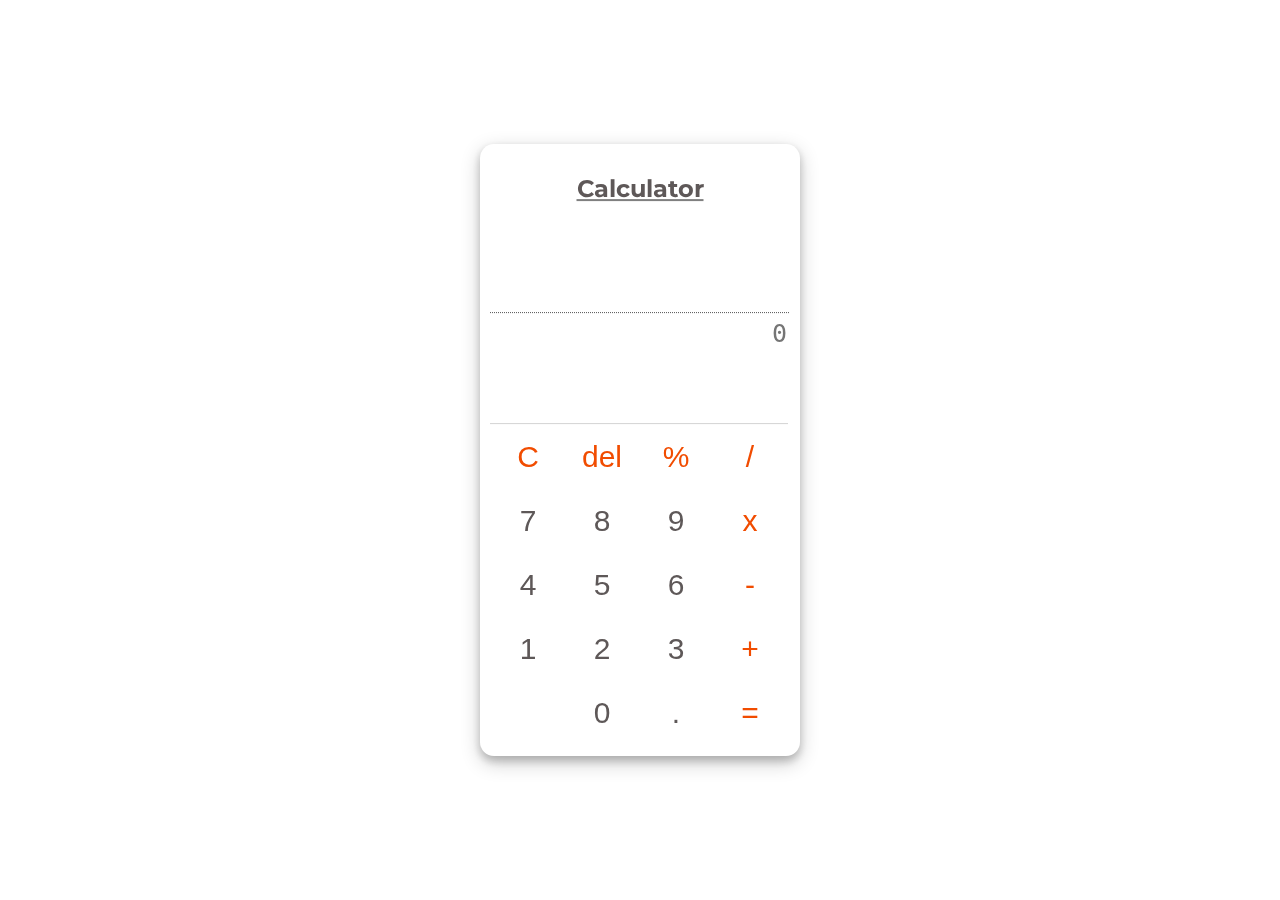
<file: index.html>
<!doctype html>
<html>
    <head>
        <link rel="stylesheet" type="text/css" href="calc.css">
        <link href="https://fonts.googleapis.com/css?family=Montserrat&display=swap" rel="stylesheet">
        <title>calculator</title>
        
    </head>
    <body>
        <div class="container">
            <div id="hd" >
            <span ><h2>Calculator</h2></span></div>
               <div class="scr">
                   <div class='oper'>
                 <textarea rows="3" name="opr" id="equ" disabled></textarea>
                  </div>
                  <div class=ans>
                  <textarea rows="2" name="ans" id="answer" placeholder="0" disabled></textarea>
                  </div>
              </div>
             <table>
                 <tr>
                     <td>
                        <div >
                            <button class="exp" onClick="num.eraseAll()">C</button>
                        </div>
                     </td>
                     <td>
                        <div>
                            <button class="exp" onClick="num.erase()">del</button>
                        </div>
                     </td>
                     <td>
                        <div>
                            <button class="exp" onClick="num.add('%')">%</button>
                        </div>
                     </td>
                     <td>
                        <div >
                            <button class="exp" onClick="num.add('/')">/</button>
                        </div>
                     </td>
                  </tr>
                  
                  <tr>
                      <td>
                        <div>
                        <button onClick="num.disp('7')">7</button>
                        </div>
                     </td>
                     <td>
                        <div>
                        <button onClick="num.disp('8')">8</button>
                        </div>
                     </td>
                     <td>
                        <div>
                        <button onClick="num.disp('9')">9</button>
                        </div>
                     </td>
                     <td>
                        <div >
                        <button class="exp" onClick="num.add('*')">x</button>
                        </div>
                     </td>
                </tr>
                
                <tr>
                     <td>
                        <div>
                        <button onClick="num.disp('4')">4</button>
                        </div>
                    </td><td>
                        <div>
                        <button onClick="num.disp('5')">5</button>
                        </div>
                    </td><td>    
                        <div>
                        <button onClick="num.disp('6')">6</button>
                        </div>
                     </td>
                     <td>
                        <div>
                            <button class="exp" onClick="num.add('-')">-</button>
                        </div>
                     </td>
                </tr>
                
                <tr>
                     <td>
                        <div>
                        <button onClick="num.disp('1')">1</button>
                        </div>
                    </td>
                    <td>
                        <div>
                        <button onClick="num.disp('2')">2</button>
                        </div>
                    </td>
                    <td>
                        <div>
                        <button onClick="num.disp('3')">3</button>
                        </div>
                    </td>
                   <td>
                        <div>
                        <button class="exp" onClick="num.add('+')">+</button>
                        </div>
                     </td>
                </tr>
                
                <tr><td></td>
                     <td>     
                        <div>
                        <button onClick="num.zero()">0</button>
                        </div>
                    </td>
                    <td>
                        <div>
                            <button onClick="num.dec()">.</button>
                        </div>
                    </td>
                   <td>
                        <div>
                            <button class="exp" onClick="num.final()">=</button>
                        </div>
                     </td>
                </tr>
            </table>
            </div>
        <script src="calc.js"> </script>
           
    </body>
</html>
</file>
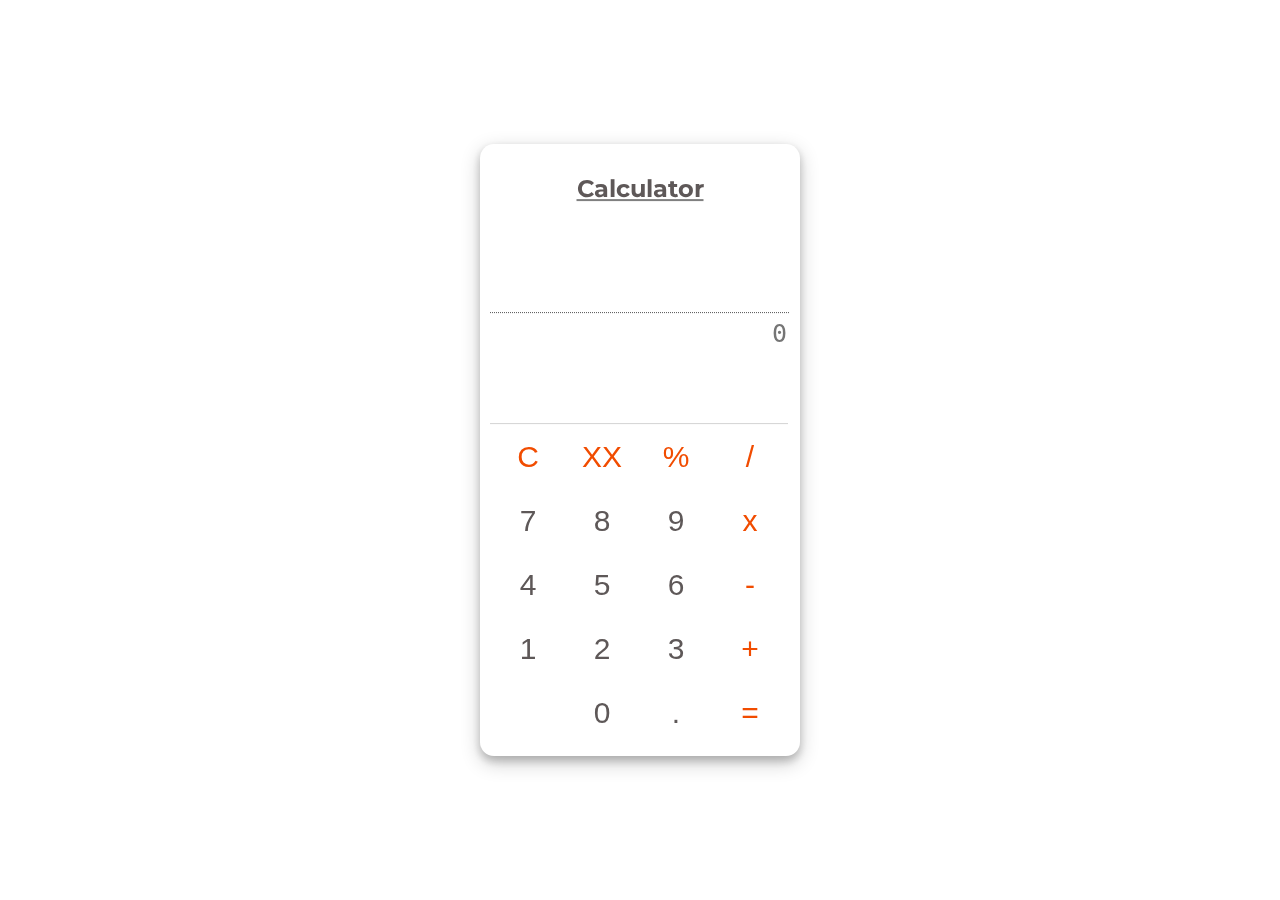
<file: calc.html>
<!doctype html>
<html>
    <head>
        <link rel="stylesheet" type="text/css" href="calc.css">
        <link href="https://fonts.googleapis.com/css?family=Montserrat&display=swap" rel="stylesheet">
        <title>calculator</title>
        
    </head>
    <body>
        <div class="container">
            <div id="hd" >
            <span ><h2>Calculator</h2></span></div>
               <div class="scr">
                   <div class='oper'>
                 <textarea rows="3" name="opr" id="equ" disabled></textarea>
                  </div>
                  <div class=ans>
                  <textarea rows="2" name="ans" id="answer" placeholder="0" disabled></textarea>
                  </div>
              </div>
             <table>
                 <tr>
                     <td>
                        <div >
                            <button class="exp" onClick="num.eraseAll()">C</button>
                        </div>
                     </td>
                     <td>
                        <div>
                            <button class="exp" onClick="num.erase()">XX</button>
                        </div>
                     </td>
                     <td>
                        <div>
                            <button class="exp" onClick="num.add('%')">%</button>
                        </div>
                     </td>
                     <td>
                        <div >
                            <button class="exp" onClick="num.add('/')">/</button>
                        </div>
                     </td>
                  </tr>
                  
                  <tr>
                      <td>
                        <div>
                        <button onClick="num.disp('7')">7</button>
                        </div>
                     </td>
                     <td>
                        <div>
                        <button onClick="num.disp('8')">8</button>
                        </div>
                     </td>
                     <td>
                        <div>
                        <button onClick="num.disp('9')">9</button>
                        </div>
                     </td>
                     <td>
                        <div >
                        <button class="exp" onClick="num.add('*')">x</button>
                        </div>
                     </td>
                </tr>
                
                <tr>
                     <td>
                        <div>
                        <button onClick="num.disp('4')">4</button>
                        </div>
                    </td><td>
                        <div>
                        <button onClick="num.disp('5')">5</button>
                        </div>
                    </td><td>    
                        <div>
                        <button onClick="num.disp('6')">6</button>
                        </div>
                     </td>
                     <td>
                        <div>
                            <button class="exp" onClick="num.add('-')">-</button>
                        </div>
                     </td>
                </tr>
                
                <tr>
                     <td>
                        <div>
                        <button onClick="num.disp('1')">1</button>
                        </div>
                    </td>
                    <td>
                        <div>
                        <button onClick="num.disp('2')">2</button>
                        </div>
                    </td>
                    <td>
                        <div>
                        <button onClick="num.disp('3')">3</button>
                        </div>
                    </td>
                   <td>
                        <div>
                        <button class="exp" onClick="num.add('+')">+</button>
                        </div>
                     </td>
                </tr>
                
                <tr><td></td>
                     <td>     
                        <div>
                        <button onClick="num.zero()">0</button>
                        </div>
                    </td>
                    <td>
                        <div>
                            <button onClick="num.dec()">.</button>
                        </div>
                    </td>
                   <td>
                        <div>
                            <button class="exp" onClick="num.final()">=</button>
                        </div>
                     </td>
                </tr>
            </table>
            </div>
        <script src="calc.js"> </script>
           
    </body>
</html>
</file>
<file: calc.css>
button{
    background:white;
    border:none;
   
    width: 60px;
	height: 50px;
	float: left;
	padding: 0;
	margin: 5px;
	font-size: 30px;
	line-height: 30px;
	border-radius: 50%;
	font-weight: 400;
	color: #5E5858;
	transition: 0.3s;
	cursor: pointer;
}

button:focus{
	outline: 0;
}

button:hover{
	background: lightgrey
}

.exp{
    color: #F14C00;
    
}
.container{
    position: fixed;
	top: 50%;
	left: 50%;
	transform: translate(-50%, -50%);
	background: #fff;
	box-shadow: 0 4px 8px 0 rgba(0,0,0,0.2), 0 6px 20px 0 rgba(0,0,0,0.2);
	border-radius: 14px;
	padding-bottom: 5px;
	width: 300px;
	margin: auto;
	padding: 10px;
}
.scr
{
    width:100%;
	height:200px;
	
}

#hd{
	text-align: center;
	color: #5E5858;
    text-decoration: underline grey;
}
#equ{
  resize: none;
  margin-top: 5px;
  width:295px;
  border:none;
  text-align: right;
  font-size: 20px;
  background:white;
  padding-bottom: 10px;
  border-bottom: dotted 1px;
}

table{
	border-top:solid 1px lightgrey;
}

#answer{
	resize: none;
	border:none;
	width: 295px;
    background:white;
  font-size: 25px;
  text-align: right;
 
}
body{
    margin: 0;
	padding: 0;
	font-family: Montserrat,sans-serif;
}
</file>
